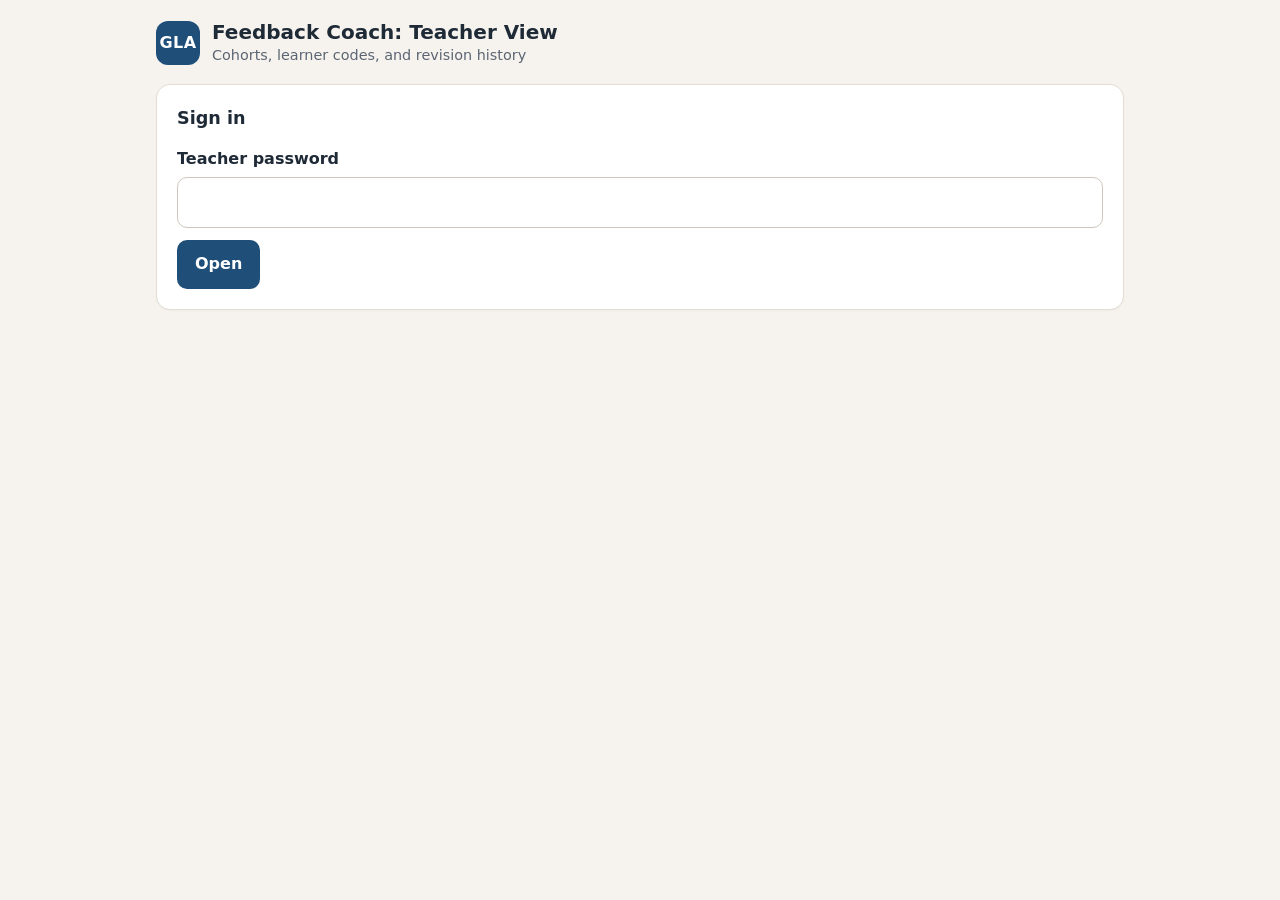
<file: teacher.html>
<!doctype html>
<html lang="en">
<head>
<meta charset="utf-8">
<meta name="viewport" content="width=device-width,initial-scale=1">
<meta name="robots" content="noindex">
<title>Feedback Coach: Teacher View</title>
<link rel="stylesheet" href="styles.css">
<script src="config.js"></script>
<style>
  .wrap { max-width: 1000px; }
  .grid td.cell { text-align: center; white-space: nowrap; }
  .pill { display: inline-block; min-width: 54px; padding: 3px 8px; border-radius: 8px; font-weight: 700; font-size: .85rem; }
  .pill.ok { background: var(--ok-bg); color: var(--ok); }
  .pill.rev { background: var(--warn-bg); color: var(--warn); }
  .pill.review { background: var(--bad-bg); color: var(--bad); }
  .codes { columns: 3 160px; font-family: ui-monospace, Menlo, monospace; font-size: .95rem; }
  details { border: 1px solid var(--line); border-radius: 10px; padding: 10px 12px; margin: 8px 0; background: #fff; }
  summary { cursor: pointer; font-weight: 600; }
  .flag { color: var(--bad); font-size: .9rem; }
</style>
</head>
<body>
<div class="wrap">
  <header class="top">
    <div class="logo">GLA</div>
    <div><h1>Feedback Coach: Teacher View</h1><p>Cohorts, learner codes, and revision history</p></div>
  </header>

  <section class="card" id="authCard">
    <h2>Sign in</h2>
    <label for="pw">Teacher password</label>
    <input id="pw" type="password" autocomplete="current-password">
    <div class="row" style="margin-top:12px"><button id="pwBtn">Open</button></div>
    <div id="pwErr" class="error hidden"></div>
  </section>

  <div id="app" class="hidden">
    <section class="card">
      <div class="row" style="justify-content:space-between"><h2 style="margin:0">Cohorts</h2>
        <button class="secondary" id="signOut" style="padding:8px 12px">Sign out</button></div>
      <div id="cohortList" style="margin-top:10px"></div>
    </section>

    <section class="card">
      <h2>New cohort</h2>
      <div class="row">
        <div style="flex:1 1 140px"><label for="cId">Cohort ID (short)</label><input id="cId" type="text" placeholder="FG26A"></div>
        <div style="flex:3 1 260px"><label for="cName">Cohort name</label><input id="cName" type="text" placeholder="Foundations, Nov 2026, PTTC Manila"></div>
      </div>
      <div class="row">
        <div style="flex:1 1 140px"><label for="cCount">Number of learner codes</label><input id="cCount" type="number" min="1" max="200" value="25"></div>
        <div style="flex:1 1 140px"><label for="cLimit">Checks per learner per day</label><input id="cLimit" type="number" min="1" max="50" value="10"></div>
      </div>
      <div class="row" style="margin-top:12px"><button id="createBtn">Create cohort and codes</button></div>
      <div id="createOut"></div>
    </section>

    <section class="card hidden" id="cohortCard"></section>
    <section class="card hidden" id="learnerCard"></section>
  </div>
</div>

<script>
const API = window.GLA_WORKER_URL;
const $ = (id) => document.getElementById(id);
const show = (el, on) => el.classList.toggle("hidden", !on);
const esc = (s) => { const d = document.createElement("div"); d.textContent = s == null ? "" : String(s); return d.innerHTML; };
const PATH_LABEL = { teacher: "Teacher 🟠", trainer: "Trainer 🟢", teammate: "Teammate 🔵" };
let KEY = "";
try { KEY = sessionStorage.getItem("gla_t") || ""; } catch (e) {}

async function tapi(path, opts = {}) {
  const res = await fetch(API + path, {
    method: opts.method || "GET",
    headers: { "Content-Type": "application/json", "X-Teacher-Key": KEY },
    body: opts.body ? JSON.stringify(opts.body) : undefined,
  });
  const data = await res.json().catch(() => ({ error: "Unexpected response." }));
  if (!res.ok) throw new Error(data.error || "Request failed.");
  return data;
}

async function signIn() {
  KEY = $("pw").value || KEY;
  show($("pwErr"), false);
  try {
    await tapi("/api/teacher/login", { method: "POST", body: {} });
    try { sessionStorage.setItem("gla_t", KEY); } catch (e) {}
    show($("authCard"), false); show($("app"), true);
    loadCohorts();
  } catch (e) {
    $("pwErr").textContent = e.message; show($("pwErr"), true);
    try { sessionStorage.removeItem("gla_t"); } catch (e) {}
  }
}
$("pwBtn").onclick = signIn;
$("pw").addEventListener("keydown", (e) => { if (e.key === "Enter") signIn(); });
$("signOut").onclick = () => { try { sessionStorage.removeItem("gla_t"); } catch (e) {} location.reload(); };

async function loadCohorts() {
  const d = await tapi("/api/teacher/cohorts");
  if (!d.cohorts.length) { $("cohortList").innerHTML = `<p class="small">No cohorts yet. Create one below.</p>`; return; }
  $("cohortList").innerHTML = `<table><thead><tr><th>ID</th><th>Name</th><th>Learners</th><th>Checks</th><th>Created</th><th></th></tr></thead><tbody>${
    d.cohorts.map((c) => `<tr><td class="mono">${esc(c.id)}</td><td>${esc(c.name)}</td><td>${c.learners}</td><td>${c.attempts}</td>
      <td>${new Date(c.created_at).toLocaleDateString()}</td><td><a href="#" data-c="${esc(c.id)}">Open</a></td></tr>`).join("")
  }</tbody></table>`;
  $("cohortList").onclick = (e) => { const a = e.target.closest("a[data-c]"); if (a) { e.preventDefault(); openCohort(a.dataset.c); } };
}

function codesBlock(codes, title) {
  const csv = "learner_code\n" + codes.join("\n");
  const href = "data:text/csv;charset=utf-8," + encodeURIComponent(csv);
  return `<h3>${esc(title)}</h3><div class="codes">${codes.map((c) => `<div>${esc(c)}</div>`).join("")}</div>
    <p class="small"><a download="learner-codes.csv" href="${href}">Download these codes (CSV)</a>. Keep your own list of which code belongs to which learner. The Feedback Coach never stores names.</p>`;
}

$("createBtn").onclick = async () => {
  $("createBtn").disabled = true;
  try {
    const d = await tapi("/api/teacher/cohorts", { method: "POST", body: {
      id: $("cId").value, name: $("cName").value, count: $("cCount").value, daily_limit: $("cLimit").value } });
    $("createOut").innerHTML = codesBlock(d.codes, `Codes for ${d.id}`);
    loadCohorts();
  } catch (e) { $("createOut").innerHTML = `<div class="error">${esc(e.message)}</div>`; }
  finally { $("createBtn").disabled = false; }
};

function pill(s) {
  if (!s) return `<span class="small">–</span>`;
  const cls = s.completes > 0 ? "ok" : s.reviews > 0 ? "review" : "rev";
  return `<span class="pill ${cls}" title="${s.attempts} checks">${s.best ?? "–"}/10</span><div class="small">${s.attempts}×</div>`;
}

async function openCohort(id) {
  const d = await tapi("/api/teacher/cohort?id=" + encodeURIComponent(id));
  const map = {};
  d.stats.forEach((s) => (map[s.code + ":" + s.module] = s));
  const card = $("cohortCard");
  card.innerHTML = `
    <div class="row" style="justify-content:space-between"><h2 style="margin:0">${esc(d.cohort.name)} <span class="small mono">${esc(d.cohort.id)}</span></h2></div>
    <p class="small">Best score per module and number of checks. Green = reached 8/10 · Amber = still revising · Red = needs your review.</p>
    <div style="overflow-x:auto"><table class="grid"><thead><tr><th>Learner code</th>${[1,2,3,4,5,6].map((m) => `<th class="cell">M${m}</th>`).join("")}<th></th></tr></thead><tbody>${
      d.learners.map((l) => `<tr><td class="mono">${esc(l.code)}</td>${[1,2,3,4,5,6].map((m) => `<td class="cell">${pill(map[l.code + ":" + m])}</td>`).join("")}
        <td><a href="#" data-l="${esc(l.code)}">History</a></td></tr>`).join("")
    }</tbody></table></div>
    <h3>Add more codes</h3>
    <div class="row"><input id="moreN" type="number" min="1" max="200" value="5" style="width:110px"><button class="secondary" id="moreBtn">Add codes</button></div>
    <div id="moreOut"></div>
    <h3 style="margin-top:24px">Delete this cohort</h3>
    <p class="small">This permanently deletes every learner code and all saved revision history for this cohort. Type the cohort ID to confirm.</p>
    <div class="row"><input id="delConfirm" type="text" placeholder="${esc(d.cohort.id)}" style="width:160px"><button class="danger" id="delBtn">Delete cohort</button></div>
    <div id="delOut"></div>`;
  show(card, true); show($("learnerCard"), false);
  card.querySelector("table").onclick = (e) => { const a = e.target.closest("a[data-l]"); if (a) { e.preventDefault(); openLearner(a.dataset.l); } };
  $("moreBtn").onclick = async () => {
    try { const r = await tapi("/api/teacher/codes", { method: "POST", body: { cohort_id: d.cohort.id, count: $("moreN").value } });
      $("moreOut").innerHTML = codesBlock(r.codes, "New codes"); openCohortSoon(id); }
    catch (e) { $("moreOut").innerHTML = `<div class="error">${esc(e.message)}</div>`; }
  };
  $("delBtn").onclick = async () => {
    if ($("delConfirm").value.trim().toUpperCase() !== d.cohort.id) {
      $("delOut").innerHTML = `<div class="error">Type ${esc(d.cohort.id)} exactly to confirm.</div>`; return;
    }
    await tapi("/api/teacher/cohort?id=" + encodeURIComponent(d.cohort.id), { method: "DELETE" });
    show(card, false); show($("learnerCard"), false); loadCohorts();
  };
  card.scrollIntoView({ behavior: "smooth" });
}
function openCohortSoon(id) { setTimeout(() => loadCohorts(), 50); }

async function openLearner(code) {
  const d = await tapi("/api/teacher/learner?code=" + encodeURIComponent(code));
  const card = $("learnerCard");
  const items = d.attempts.map((a, i) => {
    const r = a.result;
    const st = a.status === "complete" ? `<span class="pill ok">Ready</span>` : a.status === "needs_review" ? `<span class="pill review">Review</span>` : `<span class="pill rev">Revise</span>`;
    const flags = [
      r.review_type && r.review_type !== "none" ? `Review: ${r.review_type.replace("_", " ")}. ${r.review_note_for_teacher || ""}` : "",
      ...(r.teacher_flags || []),
    ].filter(Boolean).map((f) => `<div class="flag">⚑ ${esc(f)}</div>`).join("");
    return `<details><summary>Module ${a.module} · ${PATH_LABEL[a.path] || a.path} · ${new Date(a.created_at).toLocaleString()} · ${a.total}/10 ${st}</summary>
      ${flags}
      <table><tbody>${r.criteria.map((c) => `<tr><td>${c.number}. ${esc(c.name)}</td><td>${c.score}/${c.max}</td><td class="small">${esc(c.reason)}</td></tr>`).join("")}</tbody></table>
      ${(r.blank_required_areas || []).length ? `<p class="flag">Blank required areas: ${r.blank_required_areas.map(esc).join(", ")}</p>` : ""}
      ${r.overall_feedback ? `<p><strong>Overall Feedback:</strong> ${esc(r.overall_feedback)}</p>` : ""}
      ${(r.strengths || (r.strength ? [r.strength] : [])).map((s) => `<p><strong>Strength:</strong> ${esc(s)}</p>`).join("")}
      ${(r.areas_for_growth || []).map((s) => `<p><strong>Area for Growth:</strong> ${esc(s)}</p>`).join("")}
      ${(r.revision_steps || []).length ? `<p><strong>Revisions needed to reach 8/10:</strong></p><ol class="steps">${r.revision_steps.map((s) => `<li>${esc(s)}</li>`).join("")}</ol>` : ""}
      ${(r.optional_next_step || r.stretch_goal) ? `<p><strong>Optional Next Step:</strong> ${esc(r.optional_next_step || r.stretch_goal)}</p>` : ""}
      ${a.submission_text ? `<details><summary>Submitted text</summary><pre class="sub">${esc(a.submission_text)}</pre></details>` : `<p class="small">Submitted text not saved (personal or confidential data was detected).</p>`}
    </details>`;
  }).join("");
  card.innerHTML = `<h2>History for <span class="mono">${esc(code)}</span></h2>${items || `<p class="small">No checks yet.</p>`}`;
  show(card, true);
  card.scrollIntoView({ behavior: "smooth" });
}

if (KEY) signIn();
</script>
</body>
</html>
</file>
<file: styles.css>
:root {
  --bg: #f6f3ee;
  --card: #ffffff;
  --ink: #1f2a37;
  --muted: #5b6573;
  --line: #e3ddd3;
  --brand: #1f4e79;
  --brand-ink: #ffffff;
  --accent: #e07a1f;
  --ok: #2e7d4f;
  --ok-bg: #e7f4ec;
  --warn: #9a5b00;
  --warn-bg: #fff3e0;
  --bad: #a33a2b;
  --bad-bg: #fbe9e6;
  --teacher: #e07a1f;
  --trainer: #2e8b57;
  --teammate: #2f6fb3;
  --radius: 14px;
}
* { box-sizing: border-box; }
body {
  margin: 0;
  background: var(--bg);
  color: var(--ink);
  font: 16px/1.55 system-ui, -apple-system, "Segoe UI", Roboto, Arial, sans-serif;
}
.wrap { max-width: 760px; margin: 0 auto; padding: 20px 16px 60px; }
header.top { display: flex; align-items: center; gap: 12px; margin-bottom: 18px; }
.logo {
  width: 44px; height: 44px; border-radius: 12px; background: var(--brand); color: #fff;
  display: grid; place-items: center; font-weight: 700; letter-spacing: .5px;
}
header.top h1 { font-size: 1.25rem; margin: 0; line-height: 1.2; }
header.top p { margin: 0; color: var(--muted); font-size: .9rem; }
.card {
  background: var(--card); border: 1px solid var(--line); border-radius: var(--radius);
  padding: 20px; margin-bottom: 16px; box-shadow: 0 1px 2px rgba(0,0,0,.03);
}
.card h2 { font-size: 1.1rem; margin: 0 0 10px; }
.note { background: #fbf8f2; border-left: 4px solid var(--accent); padding: 10px 14px; border-radius: 8px; color: var(--muted); font-size: .92rem; }
label { display: block; font-weight: 600; margin: 14px 0 6px; }
input[type=text], input[type=password], input[type=number], textarea, select {
  width: 100%; padding: 12px; border: 1px solid #cfc7ba; border-radius: 10px; font: inherit; background: #fff;
}
textarea { min-height: 160px; resize: vertical; }
button {
  font: inherit; font-weight: 600; border: 0; border-radius: 10px; padding: 12px 18px;
  background: var(--brand); color: var(--brand-ink); cursor: pointer;
}
button.secondary { background: #ece7de; color: var(--ink); }
button.danger { background: var(--bad); }
button:disabled { opacity: .55; cursor: wait; }
.row { display: flex; gap: 10px; flex-wrap: wrap; align-items: center; }
.chips { display: flex; flex-wrap: wrap; gap: 8px; }
.chip {
  border: 2px solid var(--line); background: #fff; color: var(--ink); padding: 10px 14px; border-radius: 999px;
  font-weight: 600;
}
.chip[aria-pressed=true] { border-color: var(--brand); background: #e8eff7; }
.chip.teacher[aria-pressed=true] { border-color: var(--teacher); background: #fdf0e3; }
.chip.trainer[aria-pressed=true] { border-color: var(--trainer); background: #e6f4ec; }
.chip.teammate[aria-pressed=true] { border-color: var(--teammate); background: #e6eef8; }
.drop {
  border: 2px dashed #cfc7ba; border-radius: 12px; padding: 18px; text-align: center; color: var(--muted); background: #fdfcfa;
}
.drop.has { border-color: var(--ok); color: var(--ok); background: var(--ok-bg); }
.small { font-size: .88rem; color: var(--muted); }
.hidden { display: none !important; }
.error { background: var(--bad-bg); color: var(--bad); padding: 12px 14px; border-radius: 10px; margin-top: 12px; }
.score-hero { display: flex; align-items: center; gap: 16px; }
.score-num { font-size: 2.6rem; font-weight: 800; line-height: 1; }
.badge { display: inline-block; padding: 6px 12px; border-radius: 999px; font-weight: 700; font-size: .9rem; }
.badge.ok { background: var(--ok-bg); color: var(--ok); }
.badge.rev { background: var(--warn-bg); color: var(--warn); }
.badge.review { background: var(--bad-bg); color: var(--bad); }
.crit { border-top: 1px solid var(--line); padding: 12px 0; }
.crit:first-child { border-top: 0; }
.crit-head { display: flex; justify-content: space-between; gap: 10px; font-weight: 600; }
.bar { height: 8px; background: #eee8de; border-radius: 99px; overflow: hidden; margin: 6px 0; }
.bar > span { display: block; height: 100%; background: var(--brand); }
.bar.full > span { background: var(--ok); }
.bar.zero > span { background: var(--bad); }
ol.steps { padding-left: 22px; }
ol.steps li { margin-bottom: 8px; }
.callout { padding: 12px 14px; border-radius: 10px; margin: 12px 0; }
.callout.ok { background: var(--ok-bg); }
.callout.warn { background: var(--warn-bg); }
.callout.bad { background: var(--bad-bg); }
table { width: 100%; border-collapse: collapse; font-size: .92rem; }
th, td { text-align: left; padding: 8px 6px; border-bottom: 1px solid var(--line); vertical-align: top; }
th { color: var(--muted); font-weight: 600; }
.spinner {
  width: 22px; height: 22px; border-radius: 50%; border: 3px solid #d9e3ee; border-top-color: var(--brand);
  animation: spin 1s linear infinite; display: inline-block; vertical-align: middle;
}
@keyframes spin { to { transform: rotate(360deg); } }
.mono { font-family: ui-monospace, SFMono-Regular, Menlo, monospace; }
pre.sub { white-space: pre-wrap; background: #faf8f4; border: 1px solid var(--line); border-radius: 10px; padding: 12px; max-height: 360px; overflow: auto; font-size: .85rem; }
a { color: var(--brand); }
@media (max-width: 520px) {
  .card { padding: 16px; }
  .score-num { font-size: 2.1rem; }
}
.tablewrap { overflow-x: auto; }
.nowrap { white-space: nowrap; }
</file>
